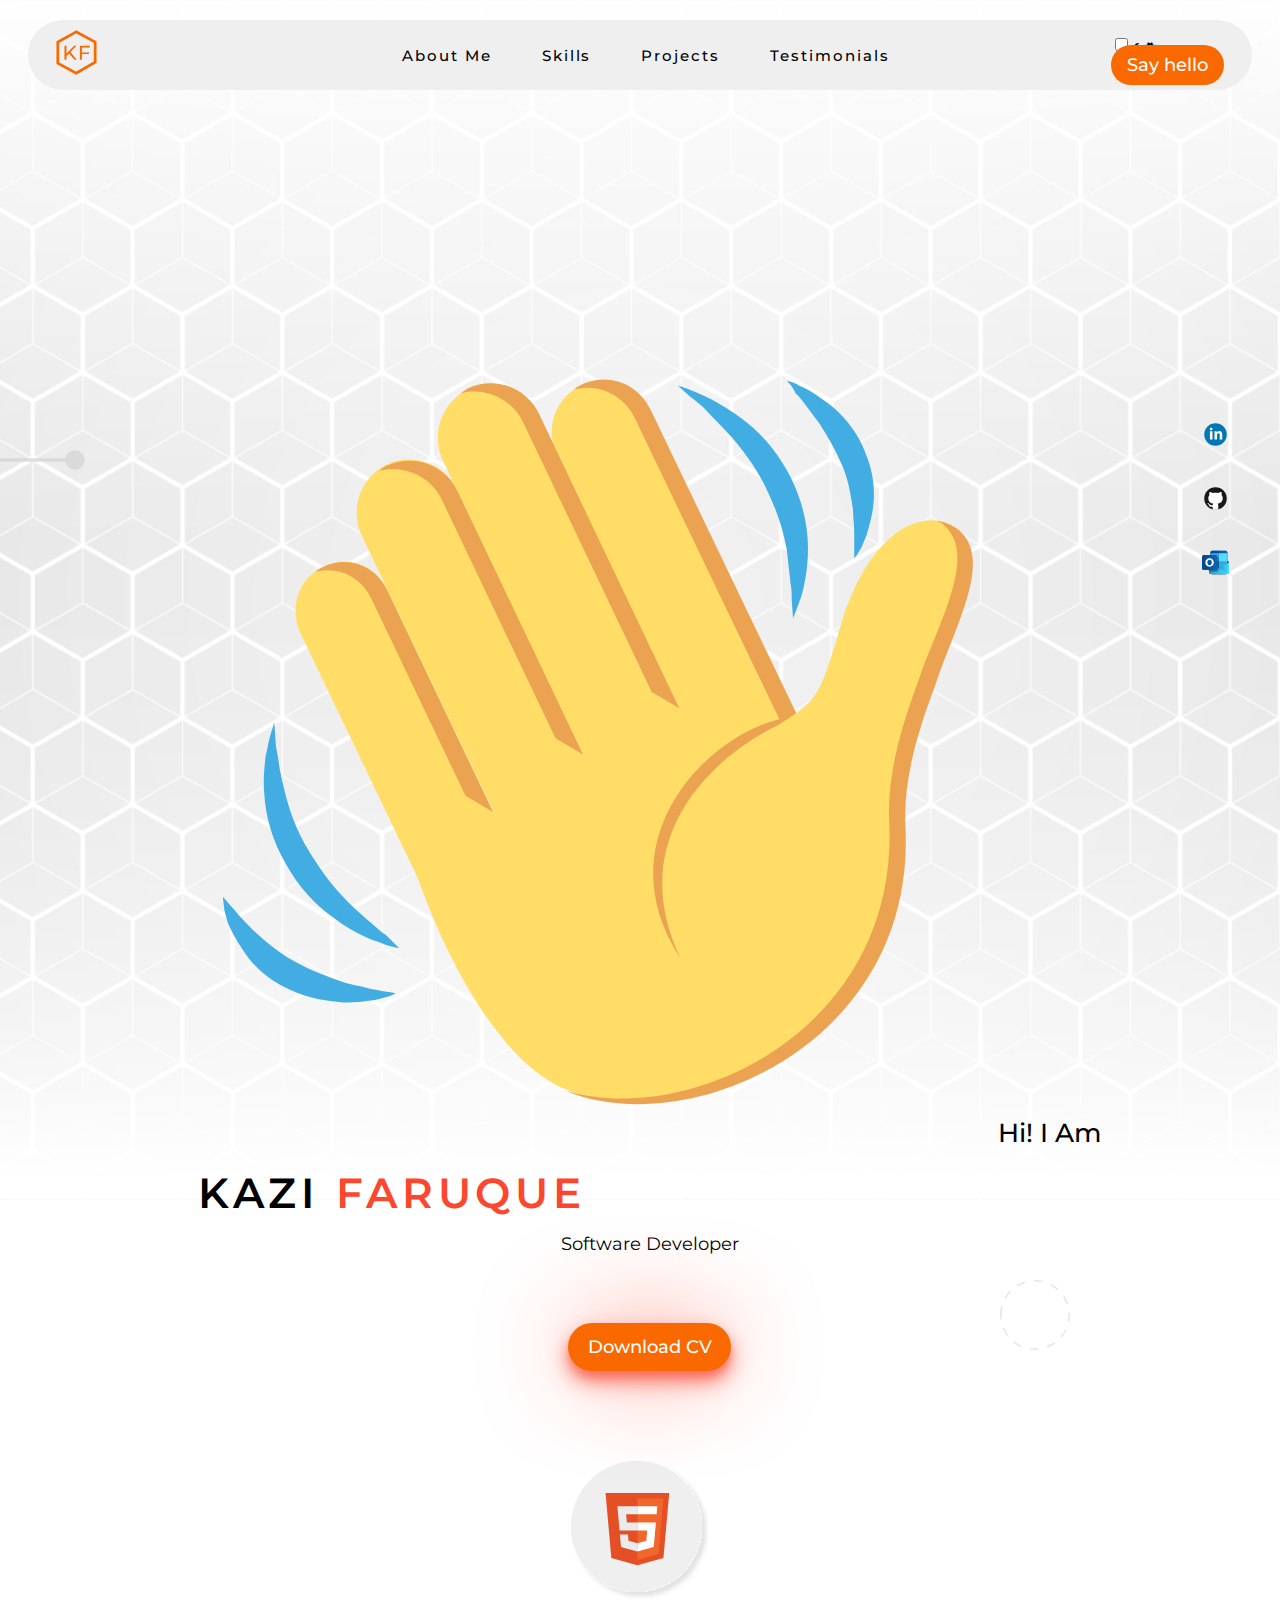
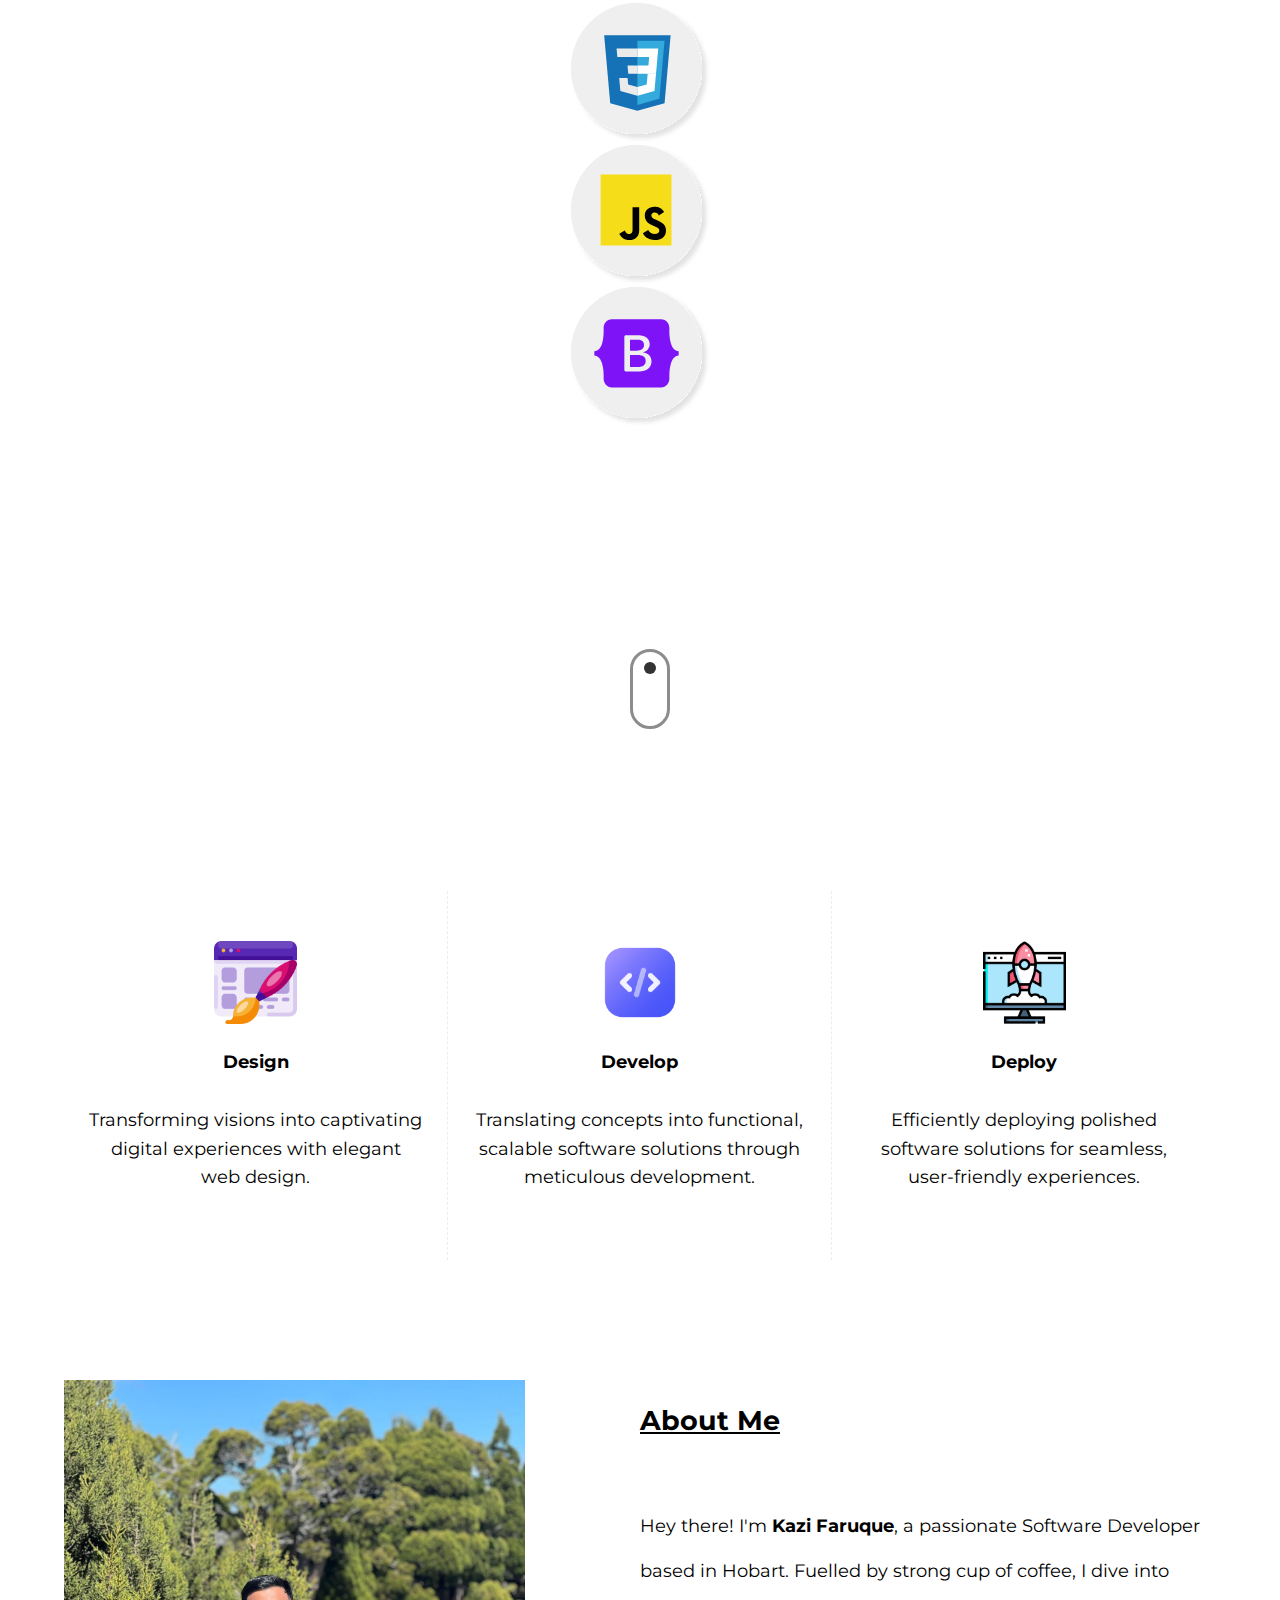
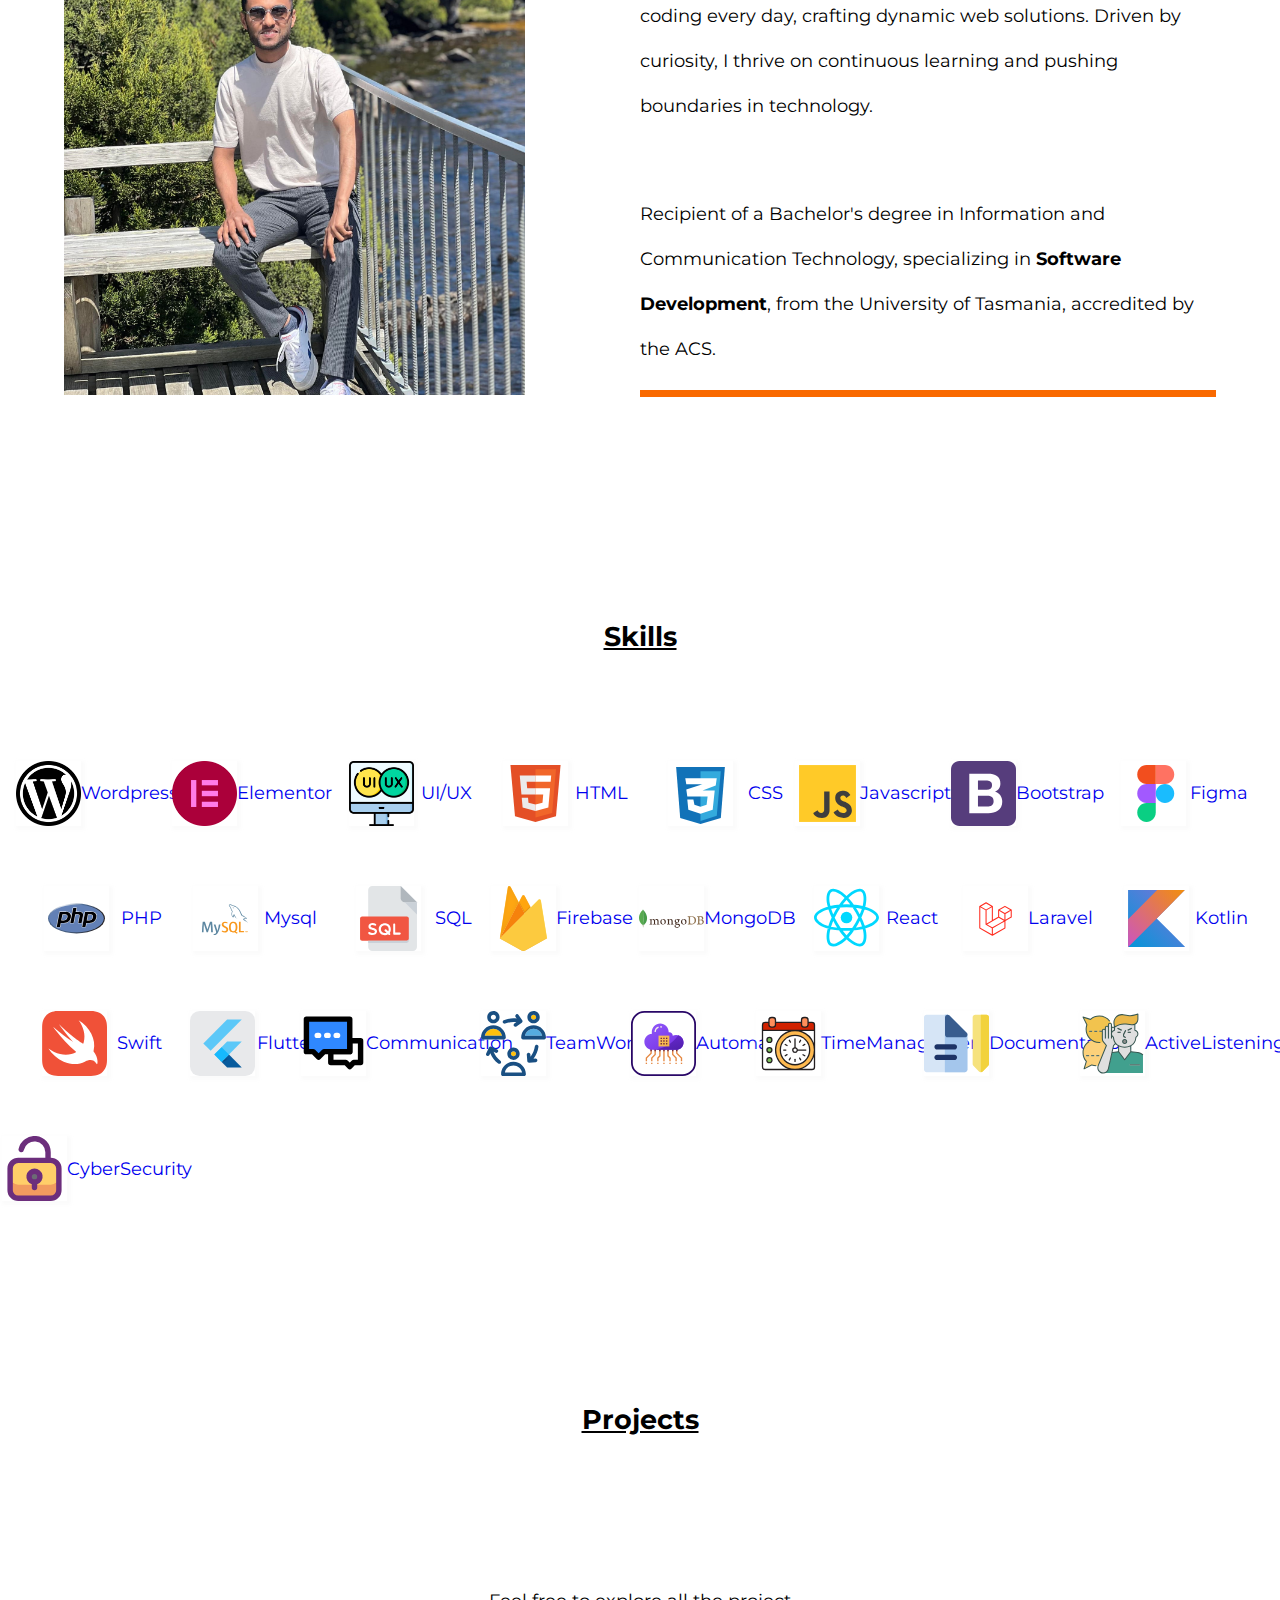
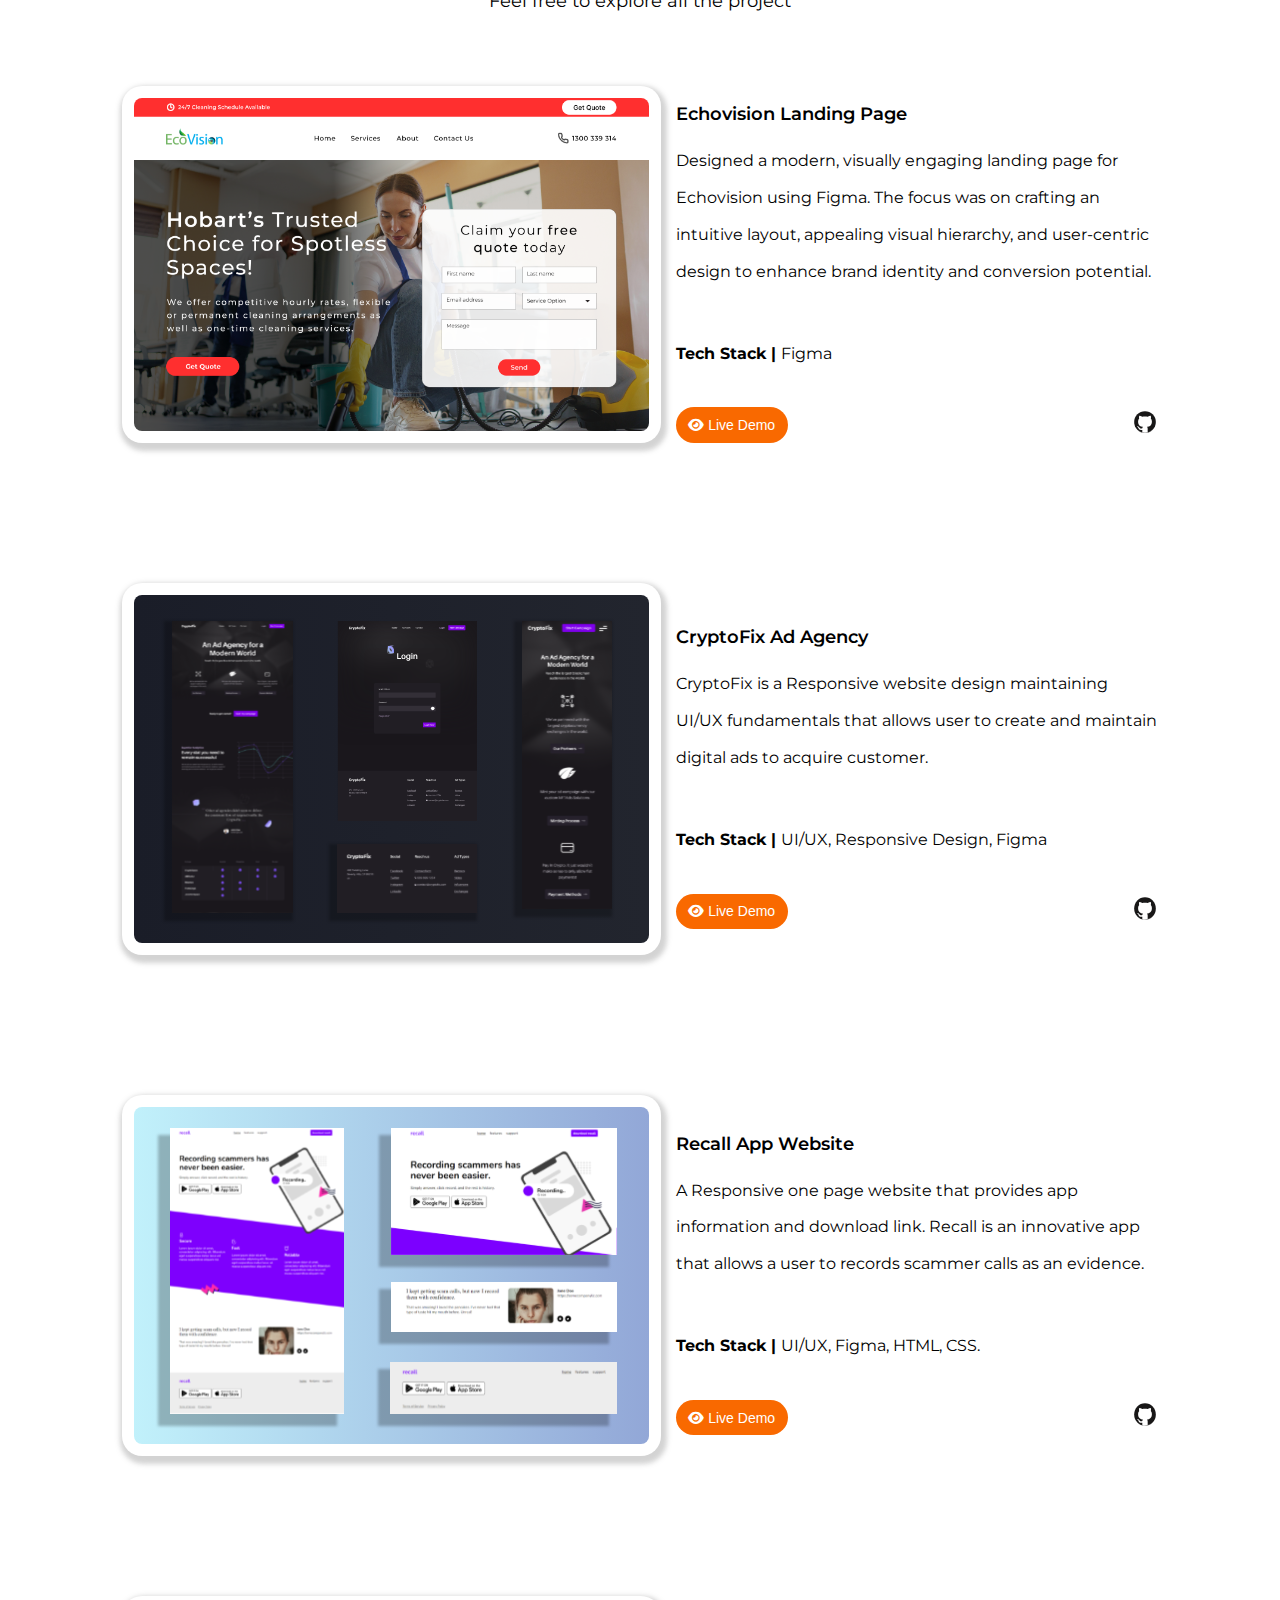
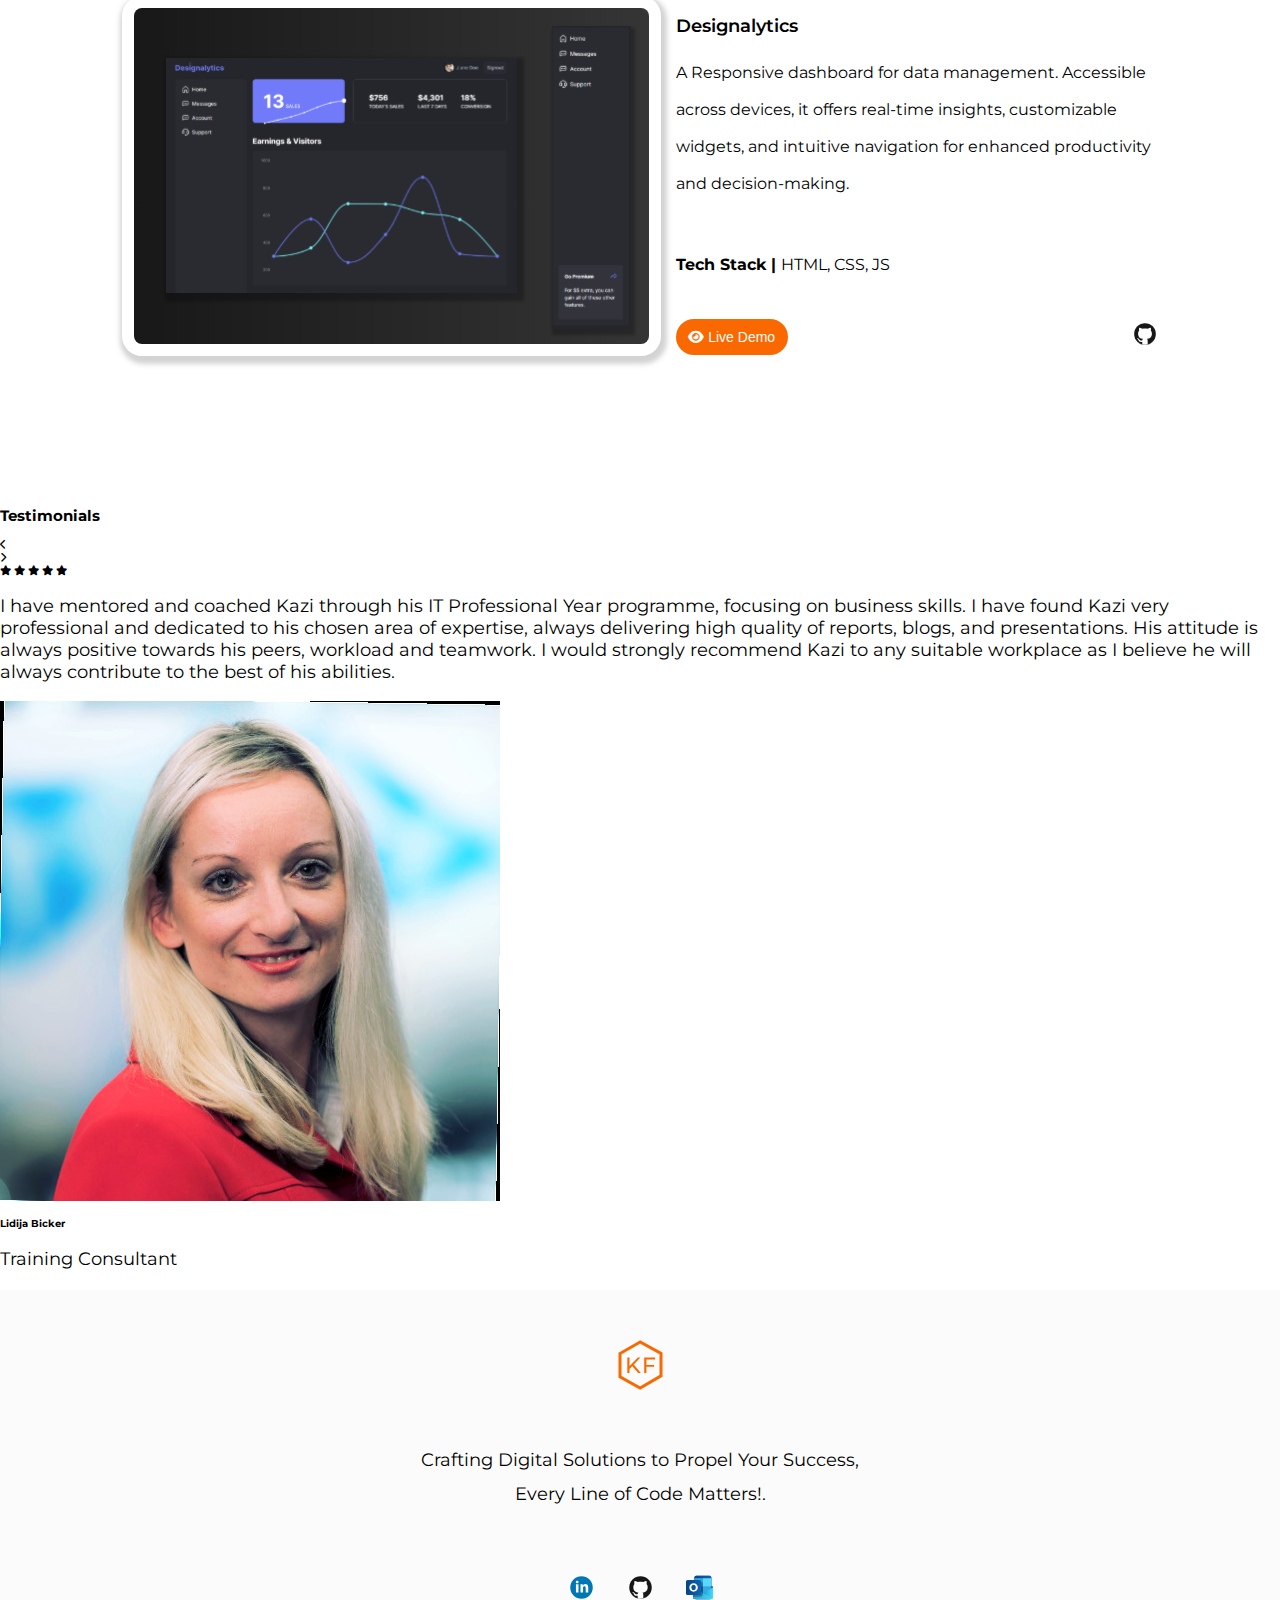
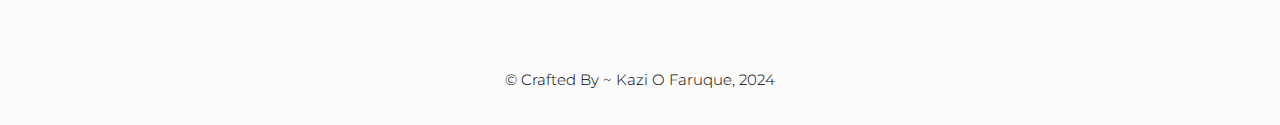
<file: index.html>
<!DOCTYPE html>
<html lang="en">

<head>
    <meta charset="UTF-8">
    <meta name="viewport" content="width=device-width, initial-scale=1.0">
    <title>Kazifdev</title>

    <link rel="icon" href="assets/logo.svg">

    <link rel="preconnect" href="https://fonts.googleapis.com">
    <link rel="preconnect" href="https://fonts.gstatic.com" crossorigin>
    <link href="https://fonts.googleapis.com/css2?family=Montserrat:ital,wght@0,100..900;1,100..900&display=swap"
        rel="stylesheet">

    <link rel="stylesheet" href="https://cdnjs.cloudflare.com/ajax/libs/font-awesome/6.2.1/css/all.min.css" />


    <link rel="stylesheet" href="css/main.css">




</head>

<body>
    
    <header>
        <div class="wrapper">
            <a href="#"><img src="assets/logo.svg" alt="logo"></a>

            <nav>
               

                <ul>
                    <li><a href="#about" class="link">About Me</a></li>
                    <li><a href="#tech">Skills</a></li>
                    <li><a href="#projects">Projects</a></li>
                    <li><a href="#testimonials">Testimonials</a></li>
                </ul>
            </nav>
            
            

            <div class="right">
                <div>
                    <input type="checkbox" class="checkbox" id="checkbox">
                    <label for="checkbox" class="checkbox-label">
                      <i class="fas fa-moon"></i>
                      <i class="fas fa-sun"></i>
                      <span class="ball"></span>
                    </label>
                </div>
                <a href="mailto:kazifdev@outlook.com" target="_blank" class="header_cta">Say hello</a>
               
            </div>
            
        </div>
    </header>

    <div class="bg">

    </div>
    <main>

        <div class="wrapper">
            <div class="hero">
                <div class="intro">
                    <h2><span><img src="assets/waving-hand-svgrepo-com (1).svg" alt=""></span>Hi! I Am </h2>
                    <h1>KAZI <span>FARUQUE</span></h1>
                    <p>Software Developer</p>
                </div>
                <a href="KaziOFaruque_Resume.pdf" class="intro_cta" download>Download CV</a>
            </div>
            <!--<img class="circle" src="assets/circle.svg" alt="circle">-->
            <div class="container">
                <div class="hero-circle">
                      
                  <div class="hero-rotate" id="circle">
                    <div class="planet">
                      <img src="circle_icon/html.svg" alt="" />
                    </div>
                    <div class="planet">
                        <img src="circle_icon/css.svg" alt="" />
                    </div>
                    <div class="planet">
                        <img src="circle_icon/js.svg" alt="" />
                    </div>
                    <div class="planet">
                        <img src="circle_icon/bootstrap.svg" alt="" />
                
                    </div>
                  </div>
                </div>
          </div>

            <ul>
                <li><a href="https://www.linkedin.com/in/kfaruque" target="_blank"><img
                            src="assets/linkedin-svgrepo-com.svg"></a></li>
                <li><a href="https://github.com/Kazifdev" target="_blank"><img src="assets/github-svgrepo-com.svg"></a>
                </li>
                <li><a href="mailto:kazifdev@outlook.com" target="_blank"><img
                            src="assets/ms-outlook-svgrepo-com.svg"></a></li>
            </ul>
            <div class="mouse" id="scroll"></div>
        </div>



    </main>
    <div class="cursor"></div>
    <section>
        <div class="wrapper">
            <div class="work_flow">
                <div class="flow design">
                    <div class="icon_intro">
                        <img src="img/web-design.png" alt="Design">
                        <h2>Design</h2>
                    </div>
                    <p>Transforming visions into captivating digital experiences with elegant web design.</p>
                </div>
                <div class="flow develop">
                    <div class="icon_intro">
                        <img src="img/code.png" alt="develop">
                        <h2>Develop</h2>
                    </div>
                    <p>Translating concepts into functional, scalable software solutions through meticulous development.
                    </p>
                </div>
                <div class="flow deploy">
                    <div class="icon_intro">
                        <img src="img/startup.png" alt="deploy">
                        <h2>Deploy</h2>
                    </div>
                    <p>Efficiently deploying polished software solutions for seamless, user-friendly experiences.</p>
                </div>
            </div>
        </div>
    </section>





    <div id="about" class="about">
        <div class="wrapper">
            <div class="about_me">
                <div class="left">
                    <img src="assets/about_me.jpeg" alt="myimage">
                </div>
                <div class="right">
                    <h2>About Me</h2>
                    <p>Hey there! I'm <strong>Kazi Faruque</strong>, a passionate <span>Software Developer</span> based
                        in Hobart. Fuelled by strong cup of coffee, I dive into coding every day, crafting dynamic web
                        solutions. Driven by curiosity, I thrive on continuous learning and pushing boundaries in
                        technology.</p>
                    <p id="second_p">Recipient of a Bachelor's degree in Information and Communication Technology,
                        specializing in <strong>Software Development</strong>, from the University of Tasmania,
                        accredited by the ACS.</p>
                    <div class="strok_line"></div>

                </div>
            </div>

        </div>
    </div>

    <div id="tech" class="tech">
        <div class="wrapper">
            <h2>Skills</h2>
            <div class="tech_icon">
                <a href="#"><img src="techicon/wordpress-logo.png" alt="Wordpress">Wordpress</a>
                <a href="#"><img src="techicon/elementor.png" alt="Elementor">Elementor</a>
                <a href="#"><img src="techicon/UIUX.png" alt="UI/UX">UI/UX</a>
                <a href="#"><img src="techicon/html-svgrepo-com.svg" alt="HTML">HTML</a>
                <a href="#"><img src="techicon/css-3-svgrepo-com.svg" alt="CSS">CSS</a>
                <a href="#"><img src="techicon/js-svgrepo-com.svg" alt="Javascript">Javascript</a>
                <a href="#"><img src="techicon/bootstrap-svgrepo-com.svg" alt="Bootstrap">Bootstrap</a>
                <a href="#"><img src="techicon/figma-svgrepo-com.svg" alt="Figma">Figma</a>
                <a href="#"><img src="techicon/php-svgrepo-com.svg" alt="PHP">PHP</a>
                <a href="#"><img src="techicon/mysql-logo-svgrepo-com.svg" alt="Mysql">Mysql</a>
                <a href="#"><img src="techicon/sql-svgrepo-com.svg" alt="SQL">SQL</a>
                <a href="#"><img src="techicon/firebase-svgrepo-com.svg" alt="Firebase">Firebase</a>
                <a href="#"><img src="techicon/mongodb-svgrepo-com.svg" alt="MongoDB">MongoDB</a>
                <a href="#"><img src="techicon/reactjs-svgrepo-com.svg" alt="React">React</a>
                <a href="#"><img src="techicon/laravel-svgrepo-com.svg" alt="Laravel">Laravel</a>
                <a href="#"><img src="techicon/kotlin-svgrepo-com.svg" alt="Kotlin">Kotlin</a>
                <a href="#"><img src="techicon/swift-svgrepo-com.svg" alt="Swift">Swift</a>
                <a href="#"><img src="techicon/flutter-svgrepo-com.svg" alt="Flutter">Flutter</a>
                <a href="#"><img src="techicon/communication-svgrepo-com.svg" alt="Communication">Communication</a>
                <a href="#"><img src="techicon/teamwork-svgrepo-com.svg" alt="Flutter">TeamWork</a>
                <a href="#"><img src="techicon/continuous-integration-svgrepo-com.svg" alt="Automation">Automation</a>
                <a href="#"><img src="techicon/deadline-stopwatch-hourglass-svgrepo-com.svg" alt="Time Management">TimeManagement</a>
                <a href="#"><img src="techicon/documentation-file-svgrepo-com.svg" alt="Documentation">Documentation</a>
                <a href="#"><img src="techicon/opinion-listen-empathy-svgrepo-com.svg" alt="Active-Listening">ActiveListening</a>
                <a href="#"><img src="techicon/security-open-access-unlock-svgrepo-com.svg" alt="Cyber Security">CyberSecurity</a>
                
                
            </div>
        </div>
    </div>

    <section id="projects" class="projects">
        <div class="wrapper">
            <h2>Projects</h2>
            <p>Feel free to explore all the project</p>
            <div class="projects_flow">
                <div class="project_flow project1">
                    <img class="round_img" src="/img/eco.png" alt="eco">
                    <div class="details">
                        <div class="project_intro">
                            <h3>Echovision Landing Page</h3>
                            <p>Designed a modern, visually engaging landing page for Echovision using Figma. The focus was on crafting an intuitive
                                layout, appealing visual hierarchy, and user-centric design to enhance brand identity and conversion potential.</p>
                            <br>
                            <p><strong>Tech Stack | </strong> Figma</p>

                        </div>
                        <div class="project_cta">
                            <a href="/kazifdev.github.io/img/Ecovision_LandingPage.pdf" target="_blank" download=""><button class="btn"><i class="fa fa-eye"></i> Live Demo</button></a>
                            <a href="#" target="_blank" class="btn_github"><img src="assets/github-svgrepo-com.svg"></a>
                        </div>
                    </div>
                </div>
                <div class="project_flow project2">
                    <img class="round_img" src="/img/cryptofix.svg" alt="Design">
                    <div class="details">
                        <div class="project_intro">
                            <h3>CryptoFix Ad Agency</h3>
                            <p>CryptoFix is a Responsive website design maintaining UI/UX fundamentals that allows user to create and maintain digital ads to acquire customer.</p><br>
                            <p><strong>Tech Stack | </strong> UI/UX, Responsive Design, Figma</p>
                        </div>
                        <div class="project_cta">
                            <a href="https://www.figma.com/file/ZZ4iDj1FHh5w5f6gJlTsrI/CryptoFix-KaziOFaruque?type=design&node-id=5-13&mode=design" target="_blank"><button class="btn"><i class="fa fa-eye"></i> Live Demo</button></a>
                            <a href="https://github.com/Kazifdev/CryptoFix-Responsive-Design" target="_blank" class="btn_github"><img src="assets/github-svgrepo-com.svg"></a>
                        </div>
                    </div>
                </div>
                
                <div class="project_flow project1">
                    <img class="round_img" src="/img/project3.svg" alt="Design">
                    <div class="details">
                        <div class="project_intro">
                            <h3>Recall App Website</h3>
                            <p>A Responsive one page website that provides app information and download link. Recall is an innovative app that allows a user to records scammer calls as an evidence.</p><br>
                            <p><strong>Tech Stack | </strong>UI/UX, Figma, HTML, CSS.</p>
                        </div>
                        <div class="project_cta">
                            <a href="https://re-call.netlify.app" target="_blank"><button class="btn"><i class="fa fa-eye"></i> Live Demo</button></a>
                            <a href="https://github.com/Kazifdev/Recall" target="_blank" class="btn_github"><img src="assets/github-svgrepo-com.svg"></a>
                        </div>
                    </div>
                </div>
                <div class="project_flow project2">
                    <img class="round_img" src="/img/project2.svg" alt="Design">
                    <div class="details">
                        <div class="project_intro">
                            <h3>Designalytics</h3>
                            <p>A Responsive dashboard for data management. Accessible across devices, it offers real-time insights, customizable widgets, and intuitive navigation for enhanced productivity and decision-making.</p><br>
                            <p><strong>Tech Stack | </strong>HTML, CSS, JS</p>
                        </div>
                        <div class="project_cta">
                            <a href="https://designalytics.netlify.app" target="_blank"><button class="btn"><i class="fa fa-eye"></i> Live Demo</button></a>
                            <a href="https://github.com/Kazifdev/Designalytics" target="_blank" class="btn_github"><img src="assets/github-svgrepo-com.svg"></a>
                        </div>
                    </div>
                </div>
                
               
            </div>
        </div>
    </section>





    <div class="testimonials" id="testimonials">
        <div class="wrapper">
            <h2>Testimonials</h2>
            <div class="testimonial-container">
                <div class="btn" id="btn-prev"><i class="fa-solid fa-chevron-left"></i></div>
                <div class="btn" id="btn-next"><i class="fa-solid fa-chevron-right"></i></div>
                <div class="stars">
                    <i class="fa-solid fa-star"></i>
                    <i class="fa-solid fa-star"></i>
                    <i class="fa-solid fa-star"></i>
                    <i class="fa-solid fa-star"></i>
                    <i class="fa-solid fa-star"></i>
                </div>
                <p class="testimonial"></p>

                </p>
                <div class="user">
                    <img src="https://randomuser.me/api/portraits/women/46.jpg" alt="user" class="user-image" />
                    <div class="user-details">
                        <h4 class="username"></h4>
                        <p class="role"></p>
                    </div>
                </div>
                <div class="progress-dots" id="progress-dots"></div>

            </div>
        </div>
    </div>


    </div>




    <footer>
        <a href="#"><img src="assets/logo.svg" alt="logo"></a>
        <p>Crafting Digital Solutions to Propel Your Success, Every Line of Code Matters!.</p>
        <ul>
            <li><a href="https://www.linkedin.com/in/kfaruque" target="_blank"><img
                        src="assets/linkedin-svgrepo-com.svg"></a></li>
            <li><a href="https://github.com/Kazifdev" target="_blank"><img src="assets/github-svgrepo-com.svg"></a></li>
            <li><a href="mailto:kazifdev@outlook.com" target="_blank"><img src="assets/ms-outlook-svgrepo-com.svg"></a>
            </li>
        </ul>
        <p class="copywrite" id="copy">&copy; Crafted By ~ Kazi O Faruque, 2024</p>

    </footer>


    <script src="/js/main.js"></script>
    <script src="/js/dark.js"></script>
    <script src="/js/cursor.js"></script>
    
    



</body>

</html>
</file>
<file: basic.html>
<!DOCTYPE html>
<html lang="en">
<head>
    <meta charset="UTF-8">
    <meta name="viewport" content="width=device-width, initial-scale=1.0">
    <title>Document</title>

    <style>
        .div {
            border: 1px solid red;
            width: 100%;
            display: grid;
            padding: 1rem;
            grid-template-rows: repeat(2, 1fr);
            grid-template-columns: repeat(auto-fit, minmax(20rem, 1fr));
            column-gap: 1.5rem;
            
        }
        .box {
            width: 50px;
            height: 50px;
            border:1px solid green;
            background-color: black;
        }

    </style>
</head>
<body>
    <div class="div">
        <div class="box box1"></div>
        <div class="box box1"></div>
        <div class="box box1"></div>
        <div class="box box1"></div>
        <div class="box box1"></div>
        <div class="box box1"></div>
        <div class="box box1"></div>
    </div>
    
</body>
</html>
</file>
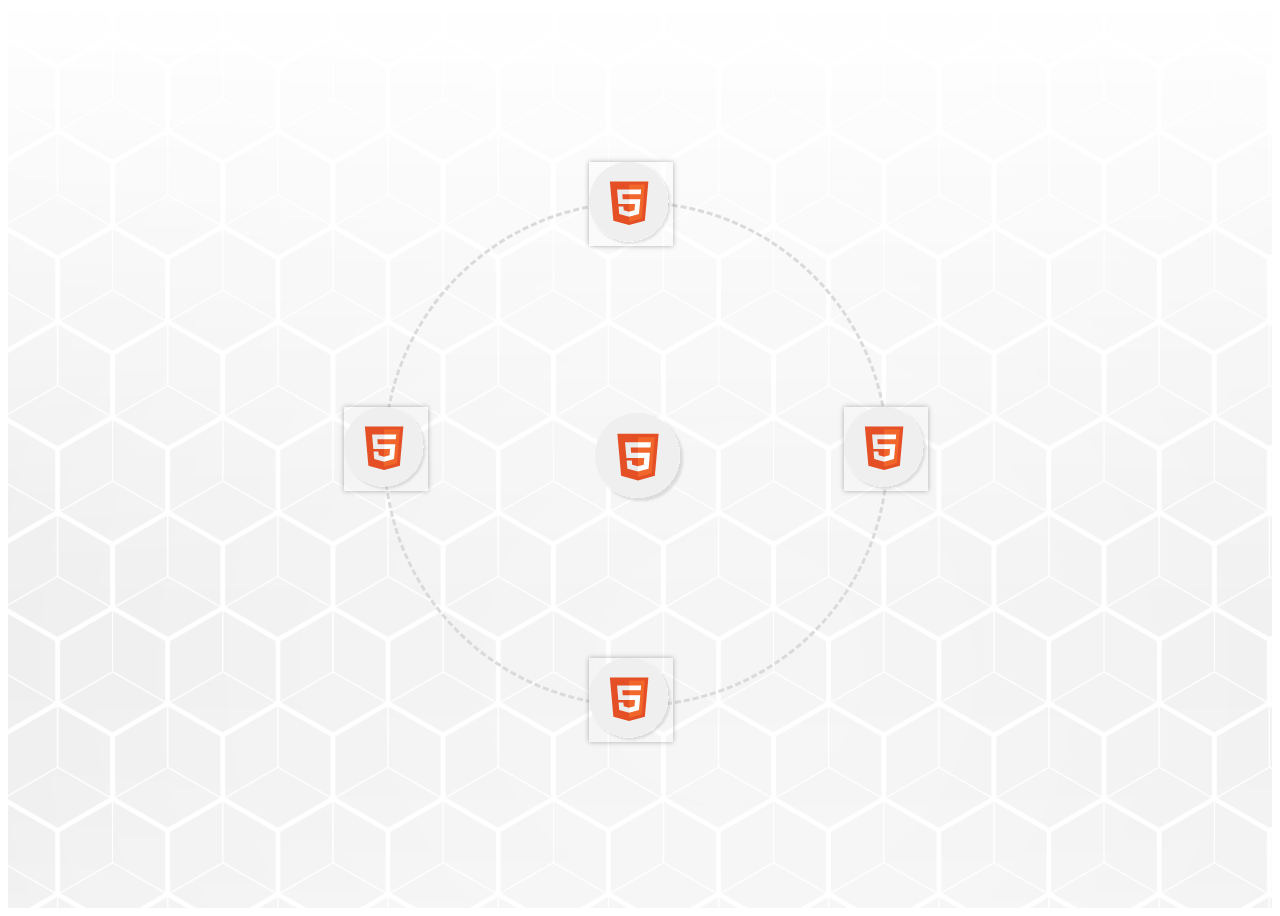
<file: circle.html>
<!DOCTYPE html>
<html lang="en">
<head>
<meta charset="UTF-8">
<meta name="viewport" content="width=device-width, initial-scale=1.0">
<title>Orbiting Circle</title>
<style>
    .container {
    display: grid;
    height:100vh;
    place-items: center;
    overflow: hidden;
    background-image: url(assets/background.svg);
    --circleDiameter: 500px;
    --planets: calc(var(--circleDiameter) / 6)
}

.hero-circle {
    position:relative;
    width: var(--circleDiameter);
    height: var(--circleDiameter)
}
.inner-img {
  position:absolute;
  top:50%;
  left:50%;
  transform: translate(-50%,-50%);
  overflow:hidden;
  border-radius:10px;
  width:90px;
  height:90px;
}

.hero-rotate {
    position: relative;
    top: -7px;
    left:-7px;
    width: 100%;
    height: 100%;
    border: 3px dashed rgb(218, 218, 218);
    border-radius: 100%;
    animation: rotate 30s linear infinite;
}

.planet {
    position: absolute;
    width: var(--planets);
    aspect-ratio: 1;
    border-radius: 100%;
    animation: maintain 30s linear infinite;
}


.planet:nth-child(1) {
    top: calc(-1 * var(--planets) / 2);
    left: calc(var(--circleDiameter)/ 2 - var(--planets) / 2 - 5px)
}

.planet:nth-child(2) {
    top: calc(var(--circleDiameter)/ 2 - var(--planets) / 2 - 5px);
    right: calc(-1 * var(--planets) / 2);
}

.planet:nth-child(3) {
    top: calc(var(--circleDiameter)/ 2 - var(--planets) / 2 - 5px);
    left: calc(-1 * var(--planets) / 2);
}

.planet:nth-child(4) {
    left: calc(var(--circleDiameter)/ 2 - var(--planets) / 2 - 5px);
    bottom: calc(-1 * var(--planets) / 2);
}

.planet>img {
    width: 100%;
    height: 100%;
    object-fit: cover;
    box-shadow: 0 0 5px 0 rgba(0, 0, 0, 0.3);
    animation: scale 1s linear infinite alternate;
}

@keyframes rotate {
    0% {
        transform: rotate(0)
    }

    100% {
        transform: rotate(360deg);
    }
}

@keyframes maintain {
    0% {
        transform: rotate(0);
    }

    100% {
        transform: rotate(-360deg);
    }
}

@keyframes scale {
    0% {
        transform: scale(1.2);
    }

    100% {
        transform: scale(1);
    }
}
</style>
</head>
<body>
    <div class="container">
        <div class="hero-circle">
              <img class="inner-img"  src="circle_icon/html.svg" alt=""/>
          <div class="hero-rotate" id="circle">
            <div class="planet">
              <img src="circle_icon/html.svg" alt="" />
            </div>
            <div class="planet">
                <img src="circle_icon/html.svg" alt="" />
            </div>
            <div class="planet">
                <img src="circle_icon/html.svg" alt="" />
            </div>
            <div class="planet">
                <img src="circle_icon/html.svg" alt="" />
        
            </div>
          </div>
        </div>
  </div>
</body>
</html>
</file>
<file: css/main.css>
:root {
  --primary-color: #F96900;
  --header-color: #EFEFEF;
}

html {
  font-size: 62.5%;
  scroll-behavior: smooth;
}

p, a {
  font-size: 1.8rem;
}

a {
  text-decoration: none;
}

ul {
  list-style-type: none;
  margin: 0;
  padding: 0;
}

.wrapper {
  margin: 2.8em;
}

* {
  box-sizing: border-box;
}

body {
  margin: 0;
  font-family: "Montserrat", sans-serif;
}

body::-webkit-scrollbar {
  width: 8px;
}

body::-webkit-scrollbar-track {
  box-shadow: inset 0 0 0 rgba(0, 0, 0, 0);
}

body::-webkit-scrollbar-thumb {
  background-color: var(--primary-color);
  outline: 1px solid var(--primary-color);
}

header .wrapper {
  background-color: var(--header-color);
  padding: 1em 2.8em;
  border-radius: 5em;
  display: flex;
  justify-content: space-between;
  align-items: center;
}
header .wrapper img {
  width: 90%;
}
header .wrapper nav {
  display: none;
}
header .wrapper .header_cta {
  color: white;
  font-weight: 500;
  background-color: var(--primary-color);
  padding: 0.5em 0.9em;
  border-radius: 2em;
}
header .wrapper .header_cta:hover {
  background-color: #fb8633;
}

.bg {
  background: url(/img/background.png) no-repeat center center;
  background-size: cover;
  height: 1200px;
  width: 100%;
  position: absolute;
  top: 0;
  left: 0;
  z-index: -2;
}

main .wrapper {
  margin-top: 2em;
  position: relative;
  display: flex;
  flex-direction: column;
  gap: 9em;
  justify-content: space-between;
  align-items: center;
  margin-bottom: 10em;
}
main .wrapper .circle {
  width: 100%;
  position: absolute;
  z-index: -1;
  top: 8em;
}
main .wrapper ul {
  margin-top: 9em;
  display: flex;
  flex-direction: row;
  justify-content: space-between;
  align-items: center;
  gap: 3.2em;
}
main .wrapper ul li {
  cursor: pointer;
}
main .wrapper ul img {
  width: 1.5em;
}
main .wrapper ul li > a {
  display: inline-block;
  transition: 0.5s;
}
main .wrapper ul li > a:hover {
  transform: scale(1.1) translateY(-15px);
}
main .wrapper .mouse {
  width: 40px;
  height: 80px;
  border: 3px solid rgba(51, 51, 51, 0.5647058824);
  border-radius: 60px;
  position: relative;
}
main .wrapper .mouse::before {
  content: "";
  width: 12px;
  height: 12px;
  position: absolute;
  top: 10px;
  left: 50%;
  transform: translateX(-50%);
  background-color: #333;
  border-radius: 50%;
  opacity: 1;
  animation: wheel 2s infinite;
  -webkit-animation: wheel 2s infinite;
}
@keyframes wheel {
  to {
    opacity: 0;
    top: 60px;
  }
}
main .wrapper .hero {
  text-align: center;
  margin-top: 20em;
  margin-left: 2em;
  position: relative;
  display: flex;
  flex-direction: column;
  justify-content: space-between;
  gap: 4em;
  align-items: center;
  z-index: 1;
}
main .wrapper .hero .intro {
  display: flex;
  flex-direction: column;
  justify-content: space-between;
  align-items: center;
  line-height: 0.5em;
}
main .wrapper .hero h2 {
  font-size: 2.8em;
  font-weight: 500;
}
main .wrapper .hero .intro:nth-of-type(1) {
  align-items: start;
}
main .wrapper .hero h1 {
  font-size: 3.4em;
  font-weight: 600;
  letter-spacing: 0.112em;
}
main .wrapper .hero h1 span {
  color: #FC472E;
}
main .wrapper .hero p {
  align-self: center;
}
main .wrapper .hero .intro_cta {
  color: white;
  font-weight: 500;
  background-color: var(--primary-color);
  padding: 0.7em 1.1em;
  border-radius: 2em;
  box-shadow: 0 10px 20px rgba(246, 90, 70, 0.8549019608), 0 6px 6px rgba(252, 70, 46, 0.2745098039), 0 0 100px -10px #FC472E;
  transition: transform 0.3s, box-shadow 0.3s;
}
main .wrapper .hero .intro_cta:hover {
  background-color: #ff2828;
  transform: scale(1.012) translateY(-5px);
}

section .work_flow {
  display: flex;
  flex-direction: column;
  justify-content: space-between;
  align-items: center;
}
section .work_flow .flow {
  display: flex;
  flex-direction: column;
  justify-content: space-between;
  align-items: center;
  text-align: center;
  width: 100%;
  padding: 5em 2.5em;
}
section .work_flow .flow img {
  width: 22%;
}
section .work_flow .flow .icon_intro {
  display: flex;
  flex-direction: column;
  justify-content: space-between;
  align-items: center;
  gap: 1.2em;
}
section .work_flow .flow .icon_intro h2 {
  font-size: 1.8rem;
}
section .work_flow .flow p {
  width: 60%;
  line-height: 1.6;
}
section .work_flow .flow:hover {
  background-color: rgba(217, 217, 217, 0.2549019608);
  cursor: pointer;
  border-radius: 1em;
}

.about .wrapper .about_me {
  margin-top: 8em;
  display: flex;
  flex-direction: column;
  justify-content: space-between;
  align-items: center;
  gap: 7em;
}
.about .wrapper .about_me .left img {
  align-self: center;
  width: 100%;
}
.about .wrapper .about_me .right {
  display: flex;
  flex-direction: column;
  justify-content: space-between;
  align-items: center;
  text-align: center;
}
.about .wrapper .about_me .right h2 {
  font-size: 2.7rem;
  text-decoration: underline;
}
.about .wrapper .about_me .right p {
  margin-top: 2.5em;
  line-height: 2.5em;
}

.tech .wrapper {
  margin-top: 10em;
  display: flex;
  flex-direction: column;
  justify-content: center;
  align-items: center;
  gap: 8.5em;
}
.tech .wrapper h2 {
  font-size: 2.7rem;
  text-decoration: underline;
}
.tech .wrapper .tech_icon {
  width: 95%;
  display: grid;
  grid-gap: 25px;
  grid-row-gap: 60px;
  align-items: center;
  grid-template-columns: repeat(auto-fit, minmax(120px, 1fr));
}
.tech .wrapper .tech_icon a {
  display: flex;
  justify-content: center;
  align-items: center;
  transition: 0.5s;
}
.tech .wrapper .tech_icon a:hover {
  transform: scale(1.0125) translateY(-15px);
}
.tech .wrapper .tech_icon img {
  width: 50%;
  margin: auto;
  align-self: center;
  box-shadow: 2px 2px 3px 2px rgba(246, 246, 246, 0.457);
}

.projects {
  margin-top: 15em;
  margin-bottom: 15em;
}
.projects h2 {
  font-size: 2.7rem;
  text-align: center;
  margin-bottom: 3em;
  text-decoration: underline;
}
.projects .projects_flow {
  display: flex;
  flex-direction: column;
  justify-content: space-between;
  align-items: center;
  gap: 7.5em;
}
.projects .projects_flow .project_flow {
  display: flex;
  flex-direction: column;
  justify-content: space-between;
  align-items: start;
  text-align: start;
  width: 100%;
  background-color: rgba(255, 255, 255, 0.668);
  border-radius: 2em;
  box-shadow: 2px 4px 5px 4px rgba(128, 128, 128, 0.349);
}
.projects .projects_flow .project_flow .round_img {
  width: 100%;
  border-radius: 2em;
  padding: 1.2em;
}
.projects .projects_flow .project_flow .padding {
  margin-left: 2.3em;
  margin-right: 2.3em;
  margin-bottom: 2.5em;
}
.projects .projects_flow .project_flow .project_intro {
  margin-bottom: 3.5em;
}
.projects .projects_flow .project_flow .project_intro h3 {
  font-size: 2.5rem;
  font-weight: 600;
}
.projects .projects_flow .project_flow .project_intro p {
  line-height: 2.3em;
}
.projects .projects_flow .project_flow .project_cta {
  width: 100%;
  display: flex;
  flex-direction: row;
  justify-content: space-between;
  align-items: center;
}
.projects .projects_flow .project_flow .project_cta .btn {
  border: 0;
  font-size: 1.8rem;
  color: white;
  font-weight: 500;
  background-color: var(--primary-color);
  padding: 0.5em 0.9em;
  border-radius: 2em;
  cursor: pointer;
}
.projects .projects_flow .project_flow .project_cta .btn:hover {
  background-color: #fb8633;
}
.projects .projects_flow .project_flow .project_cta .btn_github {
  cursor: pointer;
  border: 0;
  font-weight: 500;
  border-radius: 3em;
  font-size: 2.2rem;
}
.projects .projects_flow .project_flow .project_cta .btn_github img {
  width: 1.2em;
}
.projects .projects_flow .project_flow .project_cta .btn_github img {
  display: inline-block;
  transition: 0.5s;
}
.projects .projects_flow .project_flow .project_cta .btn_github img:hover {
  transform: scale(1.1) translateY(-15px);
}

footer {
  background-color: rgba(239, 239, 239, 0.2745098039);
  display: flex;
  flex-direction: column;
  justify-content: space-between;
  align-items: center;
  gap: 3em;
  padding: 3em;
  padding-top: 5em;
}
footer p {
  text-align: center;
}
footer ul {
  margin-top: 1.5em;
  display: flex;
  flex-direction: row;
  justify-content: space-between;
  align-items: center;
  gap: 3.2em;
}
footer ul li {
  cursor: pointer;
}
footer ul img {
  width: 1.5em;
}
footer ul li > a {
  display: inline-block;
  transition: 0.5s;
}
footer ul li > a:hover {
  transform: scale(1.1) translateY(-15px);
}
footer .copywrite {
  margin-top: 2em;
  margin-bottom: 0;
  font-size: 1.5em;
  font-weight: 300;
}

@media only screen and (min-width: 700px) {
  main .wrapper .circle {
    margin-top: -3em;
    width: 50em;
    height: 50em;
  }
  main .wrapper .hero, main .wrapper ul, main .wrapper .mouse {
    margin-top: 20em;
    margin-left: 1.9em;
  }
  main .wrapper .hero .intro h2 {
    font-size: 2.6rem;
  }
  main .wrapper .hero .intro h1 {
    font-size: 4.2rem;
  }
  main .wrapper .intro_cta {
    margin-top: 1em;
  }
  main .wrapper ul {
    margin-top: 10em;
  }
  main .wrapper .mouse {
    margin-top: -2em;
  }
  section {
    margin-top: -1.8em;
    margin-bottom: 12em;
  }
  section .work_flow {
    display: flex;
    flex-direction: row;
    justify-content: space-between;
    align-items: center;
  }
  section .work_flow .flow {
    width: 100%;
    padding: 5em 2.5em;
  }
  section .work_flow .flow img {
    width: 45%;
  }
  section .work_flow .flow p {
    width: 100%;
  }
  section .work_flow .design, section .work_flow .develop {
    border-right: 1px dashed rgb(237, 237, 237);
  }
  .about .wrapper .about_me .right {
    width: 100%;
  }
  .about .wrapper .about_me .right p {
    text-align: center;
    width: 80%;
  }
  .projects .wrapper .projects_flow .project_flow {
    width: 80%;
  }
  footer p {
    width: 25em;
    line-height: 1.9;
  }
}
@media only screen and (min-width: 900px) {
  header .wrapper nav {
    display: block;
  }
  header .wrapper nav ul {
    padding-left: 8em;
    display: flex;
    flex-direction: row;
    justify-content: space-between;
    align-items: center;
    gap: 5em;
  }
  header .wrapper nav ul li a {
    color: black;
    font-size: 1.5rem;
    font-weight: 500;
    letter-spacing: 0.13em;
  }
  header .wrapper nav ul li a:hover {
    text-decoration: underline;
  }
  header .wrapper nav ul li a.active {
    color: var(--primary-color);
  }
  main .wrapper ul {
    flex-direction: column;
    position: absolute;
    top: 20%;
    right: 4%;
  }
  main .wrapper ul li > a:hover {
    transform: scale(1.1) translatex(-15px);
  }
  main .wrapper .mouse {
    margin-top: 14em;
  }
  section .wrapper .flow {
    width: 100%;
    padding: 5em 2.5em;
  }
  section .wrapper .flow img {
    width: 32%;
  }
  section .wrapper .flow p {
    width: 100%;
  }
  .about .wrapper .about_me {
    width: 100%;
    display: flex;
    flex-direction: row;
    justify-content: space-between;
    align-items: center;
    margin: auto;
  }
  .about .wrapper .about_me .left {
    width: 40%;
  }
  .about .wrapper .about_me .right {
    width: 60%;
    display: flex;
    flex-direction: column;
    justify-content: space-between;
    align-items: start;
  }
  .about .wrapper .about_me .right p {
    text-align: start;
    width: 100%;
  }
  .projects .wrapper .projects_flow {
    gap: 14em;
  }
  .projects .wrapper .projects_flow .project_flow {
    display: flex;
    flex-direction: row;
    justify-content: space-between;
    align-items: center;
    gap: 1.5em;
    text-align: start;
    width: 100%;
    border-radius: none;
    box-shadow: none;
  }
  .projects .wrapper .projects_flow .project_flow .round_img {
    width: 52%;
    border-radius: 2em;
    box-shadow: 2px 4px 5px 4px rgba(128, 128, 128, 0.349);
  }
  .projects .wrapper .projects_flow .project_flow .project_intro {
    margin-top: 0;
  }
  .projects .wrapper .projects_flow .project_flow .project_intro h3 {
    font-size: 1.8rem;
    font-weight: 600;
  }
  .projects .wrapper .projects_flow .project_flow .project_intro p {
    font-size: 1.6rem;
    line-height: 2.3em;
  }
  .projects .wrapper .projects_flow .project_flow .project_cta .btn {
    padding: 0.7em 0.9em;
    font-size: 1.4rem;
  }
  .projects .wrapper .projects_flow #develop {
    flex-direction: row-reverse;
  }
  .projects .wrapper .projects_flow #develop .project_intro {
    text-align: right;
  }
  .projects .wrapper .projects_flow #develop .project_cta {
    flex-direction: row-reverse;
  }
}
@media only screen and (min-width: 1200px) {
  .wrapper {
    max-width: 1400px;
    margin: 2em auto;
  }
  header {
    margin-left: 2.8em;
    margin-right: 2.8em;
  }
  main:before {
    content: "";
    position: absolute;
    background: url("/img/line_icon.svg") no-repeat;
    width: 200px;
    height: 20px;
    top: 50%;
    left: -8px;
    opacity: 70%;
  }
  main .wrapper {
    position: relative;
  }
  main .wrapper .circle {
    margin-top: -2em;
    width: 53em;
    height: 53em;
  }
  main .wrapper .hero, main .wrapper ul, main .wrapper .mouse {
    margin-top: 20em;
    margin-left: 1.9em;
  }
  main .wrapper .hero {
    margin-top: 21em;
  }
  main .wrapper .hero .intro h2 {
    font-size: 2.6rem;
  }
  main .wrapper .hero .intro h1 {
    font-size: 4.2rem;
  }
  main .wrapper ul {
    top: 5%;
    right: 4%;
  }
  main .wrapper ul li > a:hover {
    transform: scale(1.1) translatex(-15px);
  }
  main .wrapper .mouse {
    margin-top: 13em;
  }
  section .wrapper {
    margin-top: 18em;
    width: 90%;
  }
  section .wrapper .flow {
    width: 100%;
    padding: 5em 2.5em;
  }
  section .wrapper .flow img {
    width: 25%;
  }
  section .wrapper .flow p {
    width: 100%;
  }
  .about:before {
    content: "";
    position: absolute;
    background: url("/assets/round.svg") no-repeat;
    width: 130px;
    height: 70px;
    bottom: -50%;
    left: 100rem;
    opacity: 100%;
    z-index: 1;
    opacity: 50%;
  }
  .about {
    margin-bottom: 20em;
  }
  .about .wrapper .about_me {
    width: 90%;
    display: flex;
    flex-direction: row;
    justify-content: space-between;
    align-items: center;
    margin: auto;
  }
  .about .wrapper .about_me .left {
    width: 40%;
  }
  .about .wrapper .about_me .right {
    width: 50%;
    display: flex;
    flex-direction: column;
    justify-content: space-between;
    align-items: start;
  }
  .about .wrapper .about_me .right p {
    text-align: start;
    width: 100%;
  }
  .about .wrapper .about_me .right .strok_line {
    width: 100%;
    height: 6.2px;
    background-color: var(--primary-color);
  }
  .projects .wrapper {
    display: flex;
    flex-direction: column;
    justify-content: space-between;
    align-items: center;
    gap: 5.5em;
  }
  .projects .wrapper .projects_flow {
    width: 90%;
  }
  .projects .wrapper .projects_flow .project_flow .padding {
    background-image: linear-gradient(to right, #F8F8F8, rgba(255, 255, 255, 0));
    border-radius: 0.8em;
    box-shadow: 2px 2px 3px 2px #e3e3e3;
    padding: 1.8em;
  }
}/*# sourceMappingURL=main.css.map */
</file>
